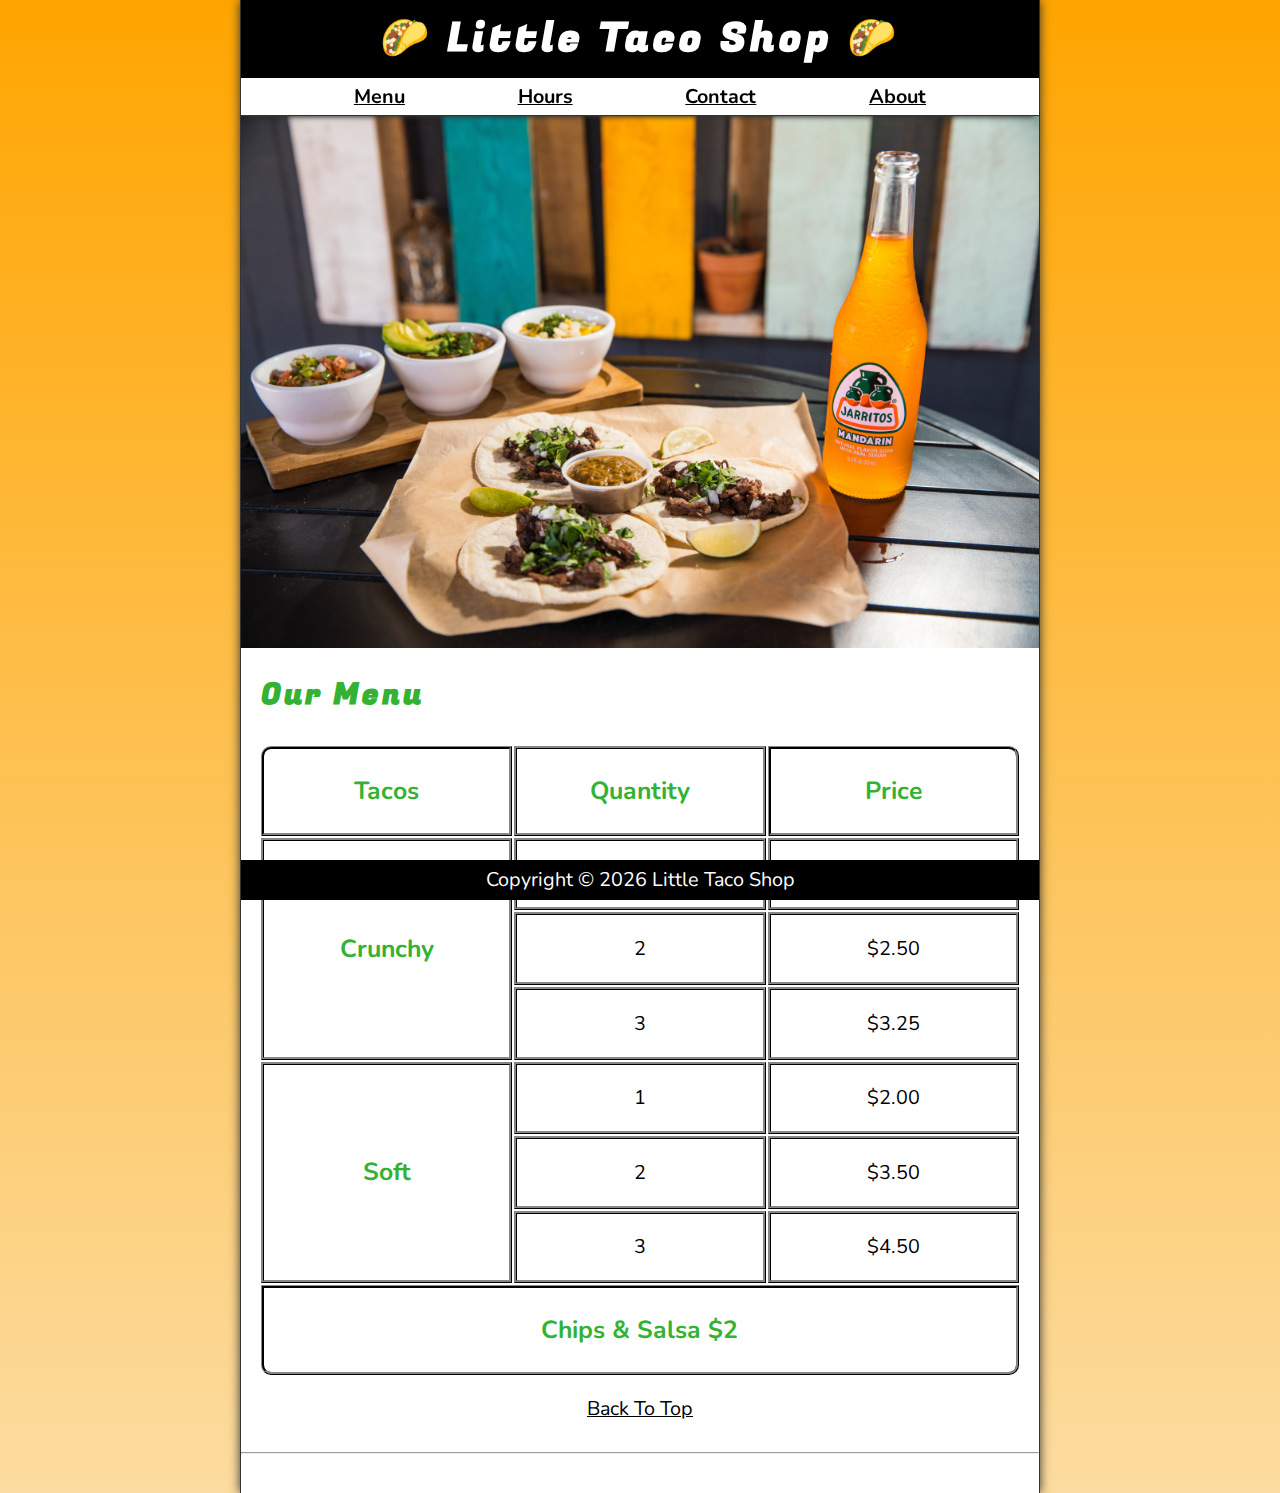
<file: index.html>
<!DOCTYPE html>
<html lang="en">

<head>
    <meta charset="UTF-8">
    <meta name="viewport" content="width=device-width, initial-scale=1.0">
    <meta name="author" content="Vaibhav Barman">
    <meta name="description" content="The official website for The Little Taco Shop">
    <title>The Little Taco Shop</title>
    <link rel="icon" href="favicon.ico" type="image/x-icon">
    <link rel="stylesheet" href="css/style.css">
    <script src="js/main.js" defer></script>
</head>

<body>
    <header class="header">
        <h1 class="header__h1">Little Taco Shop</h1>
        <nav class="header__nav">
            <ul class="header__ul">
                <li>
                    <a href="#menu">Menu</a>
                </li>
                <li>
                    <a href="hours.html">Hours</a>
                </li>
                <li>
                    <a href="contact.html">Contact</a>
                </li>
                <li>
                    <a href="about.html">About</a>
                </li>
            </ul>
        </nav>
    </header>

    <section class="hero">
        <h2 class="hero__h2">Beinvenidos!</h2>
        <figure>
            <img src="img/tacos_and_drink_1000x667.png" alt="Tacos and a Drink" title="We love tacos!" width="1000"
                height="667">
            <figcaption class="offscreen">
                Tacos and a Drink
            </figcaption>
        </figure>
    </section>

    <main class="main"> 
        <article id="menu" class="main__article menu">
            <h2 class="menu__h2">Our Menu</h2>
            <table class="menu__container">
                <caption class="offscreen">Our Tacos</caption>
                <thead>
                    <tr>
                        <th class="menu__header" scope="col">Tacos</th>
                        <th class="menu__header" scope="col" scope="col">Quantity</th>
                        <th class="menu__header" scope="col" scope="col">Price</th>
                    </tr>
                </thead>
                <tbody>
                    <tr>
                        <th class="menu__item menu__cr" scope="row" rowspan="3">
                            Crunchy
                        </th>
                        <td class="menu__item">1</td>
                        <td class="menu__item">$1.50</td>
                    </tr>
                    <tr>
                        <td class="menu__item">2</td>
                        <td class="menu__item">$2.50</td>
                    </tr>
                    <tr>
                        <td class="menu__item">3</td>
                        <td class="menu__item">$3.25</td>
                    </tr>
                    <tr>
                        <th class="menu__item menu__sf" scope="row" rowspan="3">
                            Soft
                        </th>
                        <td class="menu__item">1</td>
                        <td class="menu__item">$2.00</td>
                    </tr>
                    <tr>
                        <td class="menu__item">2</td>
                        <td class="menu__item">$3.50</td>
                    </tr>
                    <tr>
                        <td class="menu__item">3</td>
                        <td class="menu__item">$4.50</td>
                    </tr>
                </tbody>
                <tfoot>
                    <tr>
                        <td class="menu__cs menu__item" colspan="3">
                            Chips &amp; Salsa $2
                        </td>
                    </tr>
                </tfoot>
            </table>
            <p class="center">
                <a href="#">Back To Top</a>
            </p>
        </article>
    </main>
    <hr>
    <footer class="footer">
        <p>
            <span class="nowrap">Copyright &copy; <time id="year"></time></span>
            <span class="nowrap">Little Taco Shop</span>
        </p>
    </footer>
</body>

</html>
</file>
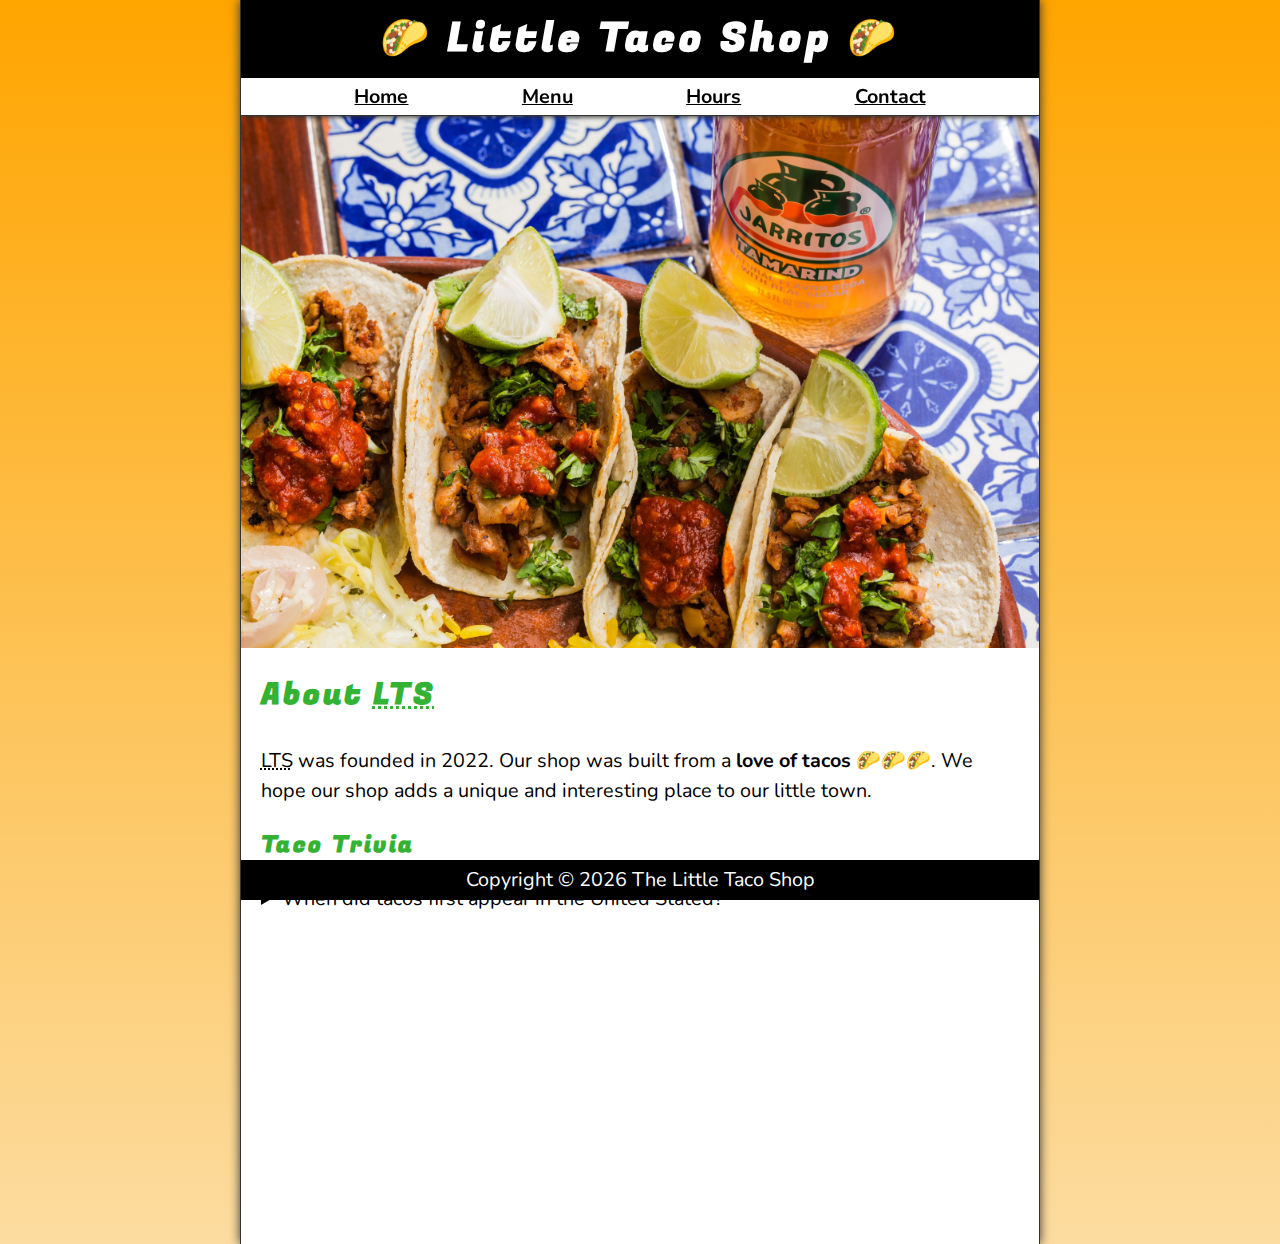
<file: about.html>
<!DOCTYPE html>
<html lang="en">

<head>
    <meta charset="UTF-8">
    <meta name="viewport" content="width=device-width, initial-scale=1.0">
    <meta name="author" content="Vaibhav Barman">
    <meta name="description" content="About The Little Taco Shop">
    <title>About LTS</title>
    <link rel="icon" href="favicon.ico" type="image/x-icon">
    <link rel="stylesheet" href="css/style.css">
    <script src="js/main.js" defer></script>
</head>

<body>
    <header class="header">
        <h1 class="header__h1">Little Taco Shop</h1>
        <nav class="header__nav">
            <ul class="header__ul">
                <li>
                    <a href="/">Home</a>
                </li>
                <li>
                    <a href="/#menu">Menu</a>
                </li>
                <li>
                    <a href="hours.html">Hours</a>
                </li>
                <li>
                    <a href="contact.html">Contact</a>
                </li>
            </ul>
        </nav>
    </header>

    <section class="hero">
        <figure>
            <img src="img/tacos_delicioso_1000x667.png" alt="Tacos Delicioso" title="Tacos Delicioso" width="1000"
                height="667">
            <figcaption class="offscreen">
                Try these Delicious Tacos
            </figcaption>
        </figure>
    </section>

    <main class="main">
        <article id="about" class="main__article about">
            <h2>About <abbr title="The Little Taco Shop">LTS</abbr></h2>
            <p>
                <abbr title="The Little Taco Shop">LTS</abbr> was founded in <time datetime="2022">2022</time>. Our shop
                was built from a <strong>love of tacos</strong> 🌮🌮🌮. We hope our shop adds a unique and interesting
                place to our little town.
            </p>
            <aside class="about__trivia">
                <h3>Taco Trivia</h3>
                <details>
                    <summary>When did tacos first appear in the United Stated?</summary>
                    <p class="about__trivia-answer">
                        Jeffrey M. Pilcher, taco historian and professor of history at the University of Minnesota, says
                        the earliest mention of tacos in the United States are in a newspaper from <time
                            datetime="1905">1905</time>. (Source: <cite><a
                                href="https://www.smithsonianmag.com/arts-culture/where-did-the-taco-come-from-81228162/"
                                target="_blank">Smithsonian Magazine</a></cite>)
                    </p>
                </details>
            </aside>
        </article>
    </main>

    <footer class="footer">
        <p>
            <span class="nowrap">Copyright &copy; <time id="year"></time></span>
            <span class="nowrap">The Little Taco Shop</span>
        </p>
    </footer>
</body>

</html>
</file>
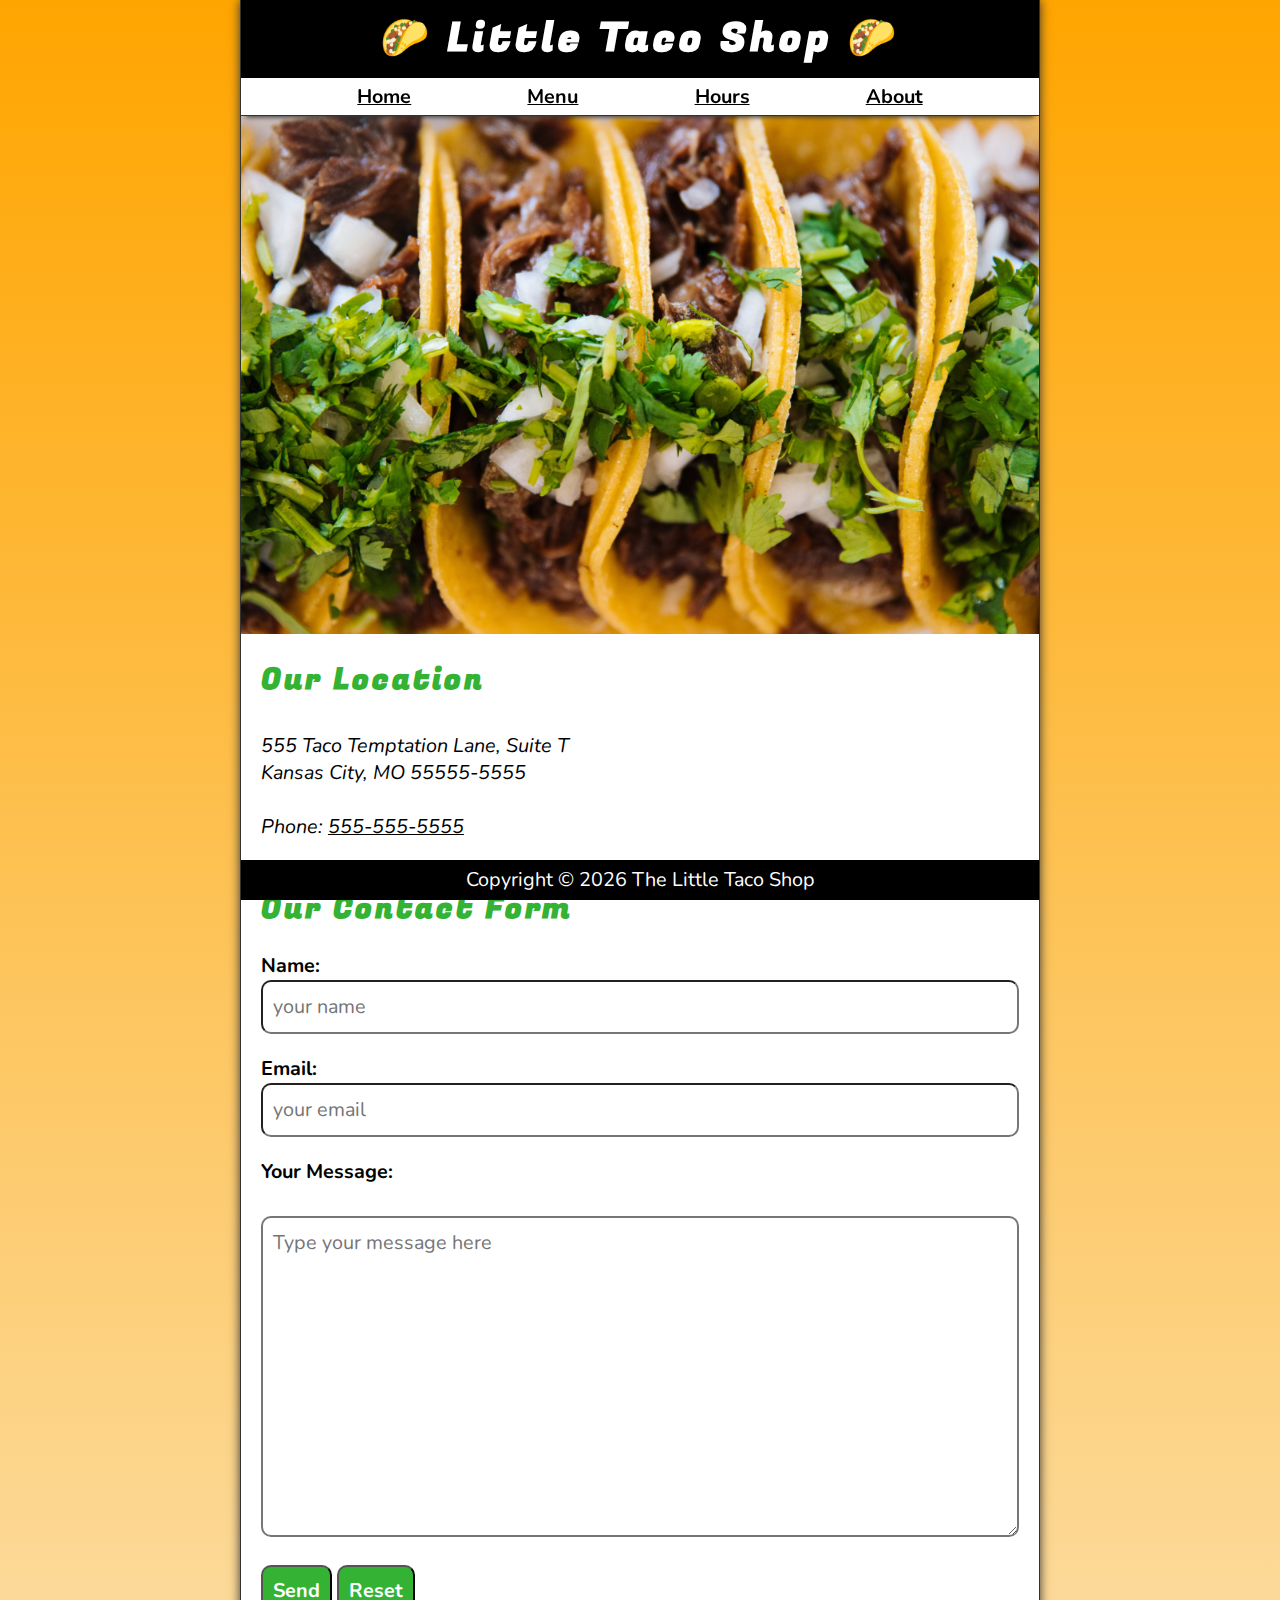
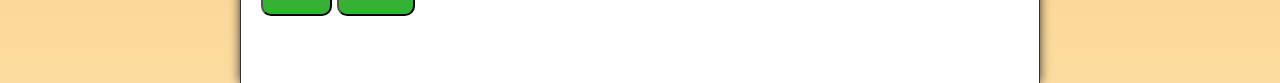
<file: contact.html>
<!DOCTYPE html>
<html lang="en">

<head>
    <meta charset="UTF-8">
    <meta name="viewport" content="width=device-width, initial-scale=1.0">
    <meta name="author" content="Vaibhav Barman">
    <meta name="description" content="Contact information for The Little Taco Shop">
    <title>Contact Us - LTS</title>
    <link rel="icon" href="favicon.ico" type="image/x-icon">
    <link rel="stylesheet" href="css/style.css">
    <script src="js/main.js" defer></script>
</head>

<body>
    <header class="header">
        <h1 class="header__h1">Little Taco Shop</h1>
        <nav class="header__nav">
            <ul class="header__ul">
                <li>
                    <a href="/">Home</a>
                </li>
                <li>
                    <a href="/#menu">Menu</a>
                </li>
                <li>
                    <a href="hours.html">Hours</a>
                </li>
                <li>
                    <a href="about.html">About</a>
                </li>
            </ul>
        </nav>
    </header>
    <section class="hero">
        <figure>
            <img src="img/tacos_close_up_1000x649.png" alt="Little Taco Shop Tacos" title="Tacos ready to eat!"
                width="1000" height="649">
            <figcaption class="offscreen">
                Little Taco Shop Tacos
            </figcaption>
        </figure>
    </section>

    <main class="main">
        <article class="main__article">
            <h2>Our Location</h2>
            <address>
                555 Taco Temptation Lane, Suite T<br>
                Kansas City, MO 55555-5555
                <br><br>
                Phone: <a href="tel:+5555555555">555-555-5555</a>
            </address>
        </article>
        <hr>
        <article class="main__article contact">
            <h2 class="contact__h2">Our Contact Form</h2>
            <form action="https://httpbin.org/get" method="get" class="contact__form">
                <fieldset class="contact__fieldset">
                    <legend class="offscreen">Send Us A Message</legend>
                    <p class="contact__p">
                        <label class="contact__label" for="name">Name:</label>
                        <input class="contact__input" type="text" name="name" id="name" placeholder="your name" required>
                    </p> 
                    <p class="contact__p">
                        <label class="contact__label" for="email">Email:</label>
                        <input class="contact__input" type="email" name="email" id="email" placeholder="your email" required>
                    </p>
                    <p class="contact__p">
                        <label class="contact__label" for="message">Your Message:</label>
                        <br>
                        <textarea class="contact__textarea" name="message" id="message" cols="30" rows="10"
                            placeholder="Type your message here"></textarea>
                    </p>
                </fieldset>
                <button class="contact__button" type="submit">Send</button>
                <button class="contact__button" type="reset">Reset</button>
            </form>
        </article>
    </main>

    <footer class="footer">
        <p>
            <span class="nowrap">Copyright &copy; <time id="year"></time></span>
            <span class="nowrap">The Little Taco Shop</span>
        </p>
    </footer>
</body>

</html>
</file>
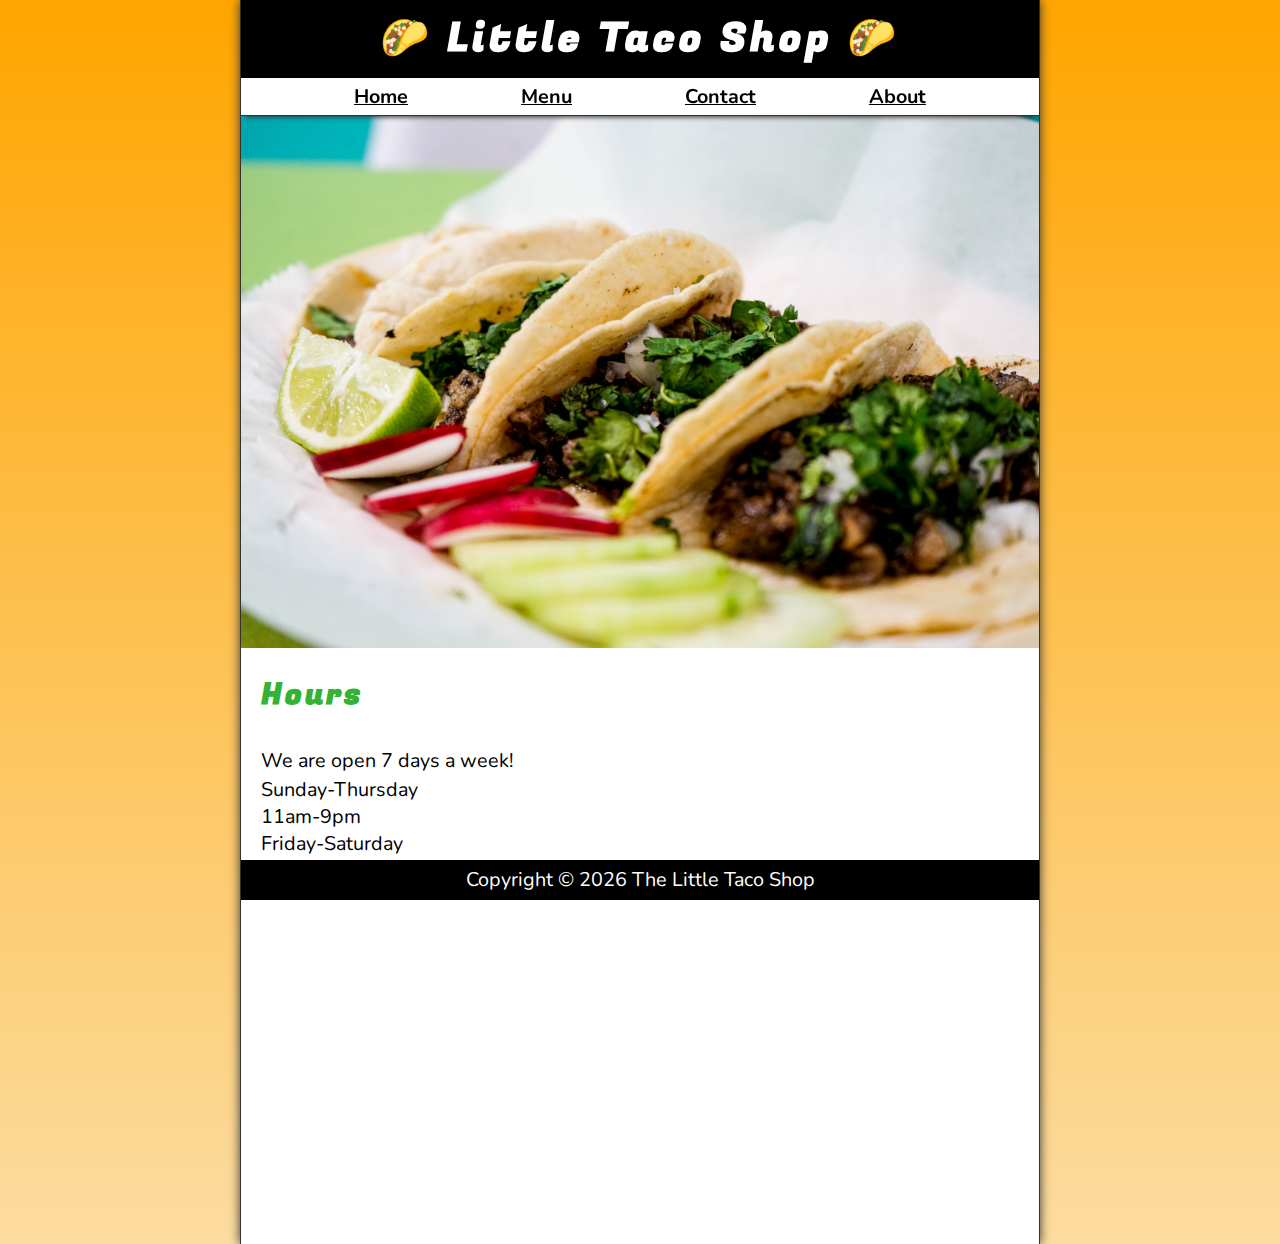
<file: hours.html>
<!DOCTYPE html>
<html lang="en">

<head>
    <meta charset="UTF-8">
    <meta name="viewport" content="width=device-width, initial-scale=1.0">
    <meta name="author" content="Vaibhav Barman">
    <meta name="description" content="Store Hours for The Little Taco Shop">
    <title>LTS Hours</title>
    <link rel="icon" href="favicon.ico" type="image/x-icon">
    <link rel="stylesheet" href="css/style.css">
    <script src="js/main.js" defer></script>
</head>

<body>
    <header class="header">
        <h1 class="header__h1">Little Taco Shop</h1>
        <nav class="header__nav">
            <ul class="header__ul">
                <li>
                    <a href="/">Home</a>
                </li>
                <li>
                    <a href="/#menu">Menu</a>
                </li>
                <li>
                    <a href="contact.html">Contact</a>
                </li>
                <li>
                    <a href="about.html">About</a>
                </li>
            </ul>
        </nav>

    </header>
    <section class="hero">
        <figure>
            <img src="img/tacos_tray_1000x667.png" alt="A Tray of Tasty Tacos" title="We love trays of tacos!"
                width="1000" height="667">
            <figcaption class="offscreen">
                A Tray of Tasty Tacos
            </figcaption>
        </figure>
    </section>

    <main class="main">
        <article class="main__article">
            <h2>Hours</h2>
            <p>
                We are open 7 days a week!
            </p>
            <dl>
                <dt>Sunday-Thursday</dt>
                <dd>11am-9pm</dd>
                <dt>Friday-Saturday</dt>
                <dd>11am-11pm</dd>
            </dl>
        </article>
    </main>

    <footer class="footer">
        <p>
            <span class="nowrap">Copyright &copy; <time id="year"></time></span>
            <span class="nowrap">The Little Taco Shop</span>
        </p>
    </footer>
</body>

</html>
</file>
<file: css/style.css>
@import url('https://fonts.googleapis.com/css2?family=Fugaz+One&family=Nunito&display=swap');

/* || RESET */
*,
*::after,
*::before {
    margin: 0;
    padding: 0;
    box-sizing: border-box;
}

img {
    display: block;
    max-width: 100%;
    height: auto;
}

input,
button,
textarea {
    font: inherit;
}

/* || VARIABLES */

:root {
    /* FONTS */
    --FF: "Nunito", sans-serif;
    --FF-HEADINGS: "Fugaz One", cursive;
    --FS: clamp(1rem, 2.2vh, 1.5rem);

    /* COLORS */
    --BGCOLOR-FADE: rgb(252, 220, 160);
    --BGCOLOR: orange;
    --BGIMAGE: linear-gradient(to bottom, var(--BGCOLOR), var(--BGCOLOR-FADE));
    --BODY-BGCOLOR: #fff;
    --BORDER-COLOR: #333;
    --BUTTON-COLOR: #fff;
    --FONT-COLOR: #000;
    --HEADER-BGCOLOR: #000;
    --HEADER-COLOR: #FFF;
    --HERO-BGCOLOR: rgba(51, 178, 51, 0.75);
    --HERO-COLOR: #fff;
    --HIGHLIGHT-COLOR: rgb(51, 178, 51);
    --LINK-ACTIVE: orange;
    --LINK-COLOR: #000;
    --LINK-HOVER: hsla(0, 0%, 0%, 0.6);
    --NAV-BGCOLOR: #FFF;

    /* BORDERS */
    --BORDERS: 1px solid var(--BORDER-COLOR);
    --BORDER-RADIUS: 10px;

    /* STANDARD PADDING */
    --PADDING-TB: 0.25em;
    --PADDING-SIDE: 2.5%;

    /* STANDARD MARGIN */
    --MARGIN: clamp(1em, 2.5vh, 1.5em) 0;

}

@media (prefers-color-scheme: dark) {
    :root {
        --BGCOLOR-FADE: gray;
        --BGCOLOR: #000;
        --BODY-BGCOLOR: #333;
        --BORDER-COLOR: whitesmoke;
        --BUTTON-COLOR: #333;
        --FONT-COLOR: whitesmoke; 
        --HEADER-COLOR: whitesmoke;
        --HERO-COLOR: #333;
        --HIGHLIGHT-COLOR: whitesmoke;
        --LINK-ACTIVE: rgb(252, 200, 103);
        --LINK-COLOR: whitesmoke;
        --LINK-HOVER: orange;
        --NAV-BGCOLOR: rgb(20, 20, 20);
    }
}

/* || UTILITY CLASSES */
.offscreen {
    position: absolute;
    left: -10000px;
}

.nowrap {
    white-space: nowrap;
}

.center {
    text-align: center;
}

/* || GENERAL STYLES */

html {
    scroll-behavior: smooth;
    font-size: var(--FS);
    font-family: var(--FF);
    background-color: var(--BGCOLOR);
    background-image: var(--BGIMAGE);
}

body {
    background-color: var(--BODY-BGCOLOR);
    color: var(--FONT-COLOR);
    min-height: 100vh;
    max-width: 800px;
    margin: 0 auto;
    border-left: var(--BORDERS);
    border-right: var(--BORDERS);
    box-shadow: 0 0 10px var(--BORDER-COLOR);
}

h1,
h2,
h3 {
    font-family: var(--FF-HEADINGS);
    letter-spacing: 0.1em;
}

h2,
h3 {
    margin-bottom: 1em;
    color: var(--HIGHLIGHT-COLOR);
}

p {
    line-height: 1.5;
}

a:any-link {
    color: var(--LINK-COLOR);
}

a:hover,
a:focus-visible {
    color: var(--LINK-HOVER);
}

a:active {
    color: var(--LINK-ACTIVE);
}

/* || HEADERS */

.header {
    position: sticky;
    top: 0;
    z-index: 1;
}

.header__h1 {
    text-align: center;
    background-color: var(--HEADER-BGCOLOR);
    color: var(--HEADER-COLOR);
    padding: var(--PADDING-TB) var(--PADDING-SIDE);
}

.header__nav {
    background-color: var(--NAV-BGCOLOR);
    border-bottom: var(--BORDERS);
    font-weight: bold;
    box-shadow: 0 6px 5px -5px var(--BORDER-COLOR);
}

.header__ul {
    padding: var(--PADDING-TB) var(--PADDING-SIDE);
    list-style-type: none;
    display: flex;
    justify-content: space-evenly;
    gap: 1rem;
}

/* || HERO */

.hero {
    position: relative;
}

.hero__h2 {
    background-color: var(--HERO-BGCOLOR);
    color: var(--HERO-COLOR);
    padding: 0.25em 0.5em;
    letter-spacing: 0.1em;
    text-shadow: 2px 2px 5px var(--BORDER-COLOR);
    position: absolute;
    top: -100px;
    left: 20px;
    animation: showWelcome 0.5s ease-in-out 1s forwards;
}

@keyframes showWelcome {
    0% {
        top: -20px;
        transform: skew(0deg, -5deg) scaleY(0);
    }

    80% {
        top: 30px;
        transform: skew(10deg, -5deg) scaleY(1.2);
    }

    100% {
        top: 20px;
        transform: skew(-10deg, -5deg) scaleY(1);
    }
}

/* || FOOTER */

.footer {
    position: sticky;
    bottom: 0;
    background-color: var(--HEADER-BGCOLOR);
    color: var(--HEADER-COLOR);
    padding: var(--PADDING-TB) var(--PADDING-SIDE);
    text-align: center;
}

/* || MAIN */

.main {
    padding: var(--PADDING-TB) var(--PADDING-SIDE);
}

.main__article {
    scroll-margin-top: 6.5rem;
    margin: var(--MARGIN);
}

.main__article:first-child {
    margin-top: 1em;
}

.main__article:last-child {
    min-height: calc(100vh - 20rem);
}

/* || ABOUT */

.about__trivia {
    margin: var(--MARGIN);
}

.about__trivia-answer {
    margin-top: 1em;
}

/* || CONTACT */

.contact__h2 {
    margin: 0;
}

.contact__fieldset {
    border: none;
}

.contact__p {
    margin: 1em 0;
}

.contact__label {
    display: block;
    font-weight: bold;
}

.contact__input,
.contact__textarea {
    padding: 0.5em;
    border-radius: var(--BORDER-RADIUS);
    border-width: 2px;
    width: 100%;
}

.contact__button {
    padding: 0.5em;
    border-radius: var(--BORDER-RADIUS);
    background-color: var(--HIGHLIGHT-COLOR);
    color: var(--BUTTON-COLOR);
    font-weight: bold;
}

/* || MENU */

thead, tbody, tfoot, tr {
    display: contents;
}

.menu__container {
    display: grid;
    grid-template-columns: repeat(3, 1fr);
    grid-template-areas: 
    "hd1 hd2 hd3"
    "cr cr1 cr1p"
    "cr cr2 cr2p"
    "cr cr3 cr3p"
    "sf sf1 sf1p"
    "sf sf2 sf2p"
    "sf sf3 sf3p"
    "cs cs cs";
    gap: 0.1em;
    margin-bottom: 1em;
}

.menu__cr {
    grid-area: cr;
}

.menu__sf {
    grid-area: sf;
}

.menu__cs {
    grid-area: cs;
    /* color: var(--HIGHLIGHT-COLOR);
    font-weight: bold; */
}

.menu__cr,
.menu__sf,
.menu__cs,
.menu__header {
    color: var(--HIGHLIGHT-COLOR);
    font-weight: bold;
    height: 100%;
    display: grid;
    place-content: center;
}

.menu__header,
.menu__item {
    width: 100%;
    padding: 1em;
    border: medium ridge var(--BORDER-COLOR);
}

.menu__item {
    display: grid;
    place-content: center;
}

thead th:first-child {
    border-top-left-radius: var(--BORDER-RADIUS);
}

thead th:last-child {
    border-top-right-radius: var(--BORDER-RADIUS);
}

tfoot td {
    border-bottom-left-radius: var(--BORDER-RADIUS);
    border-bottom-right-radius: var(--BORDER-RADIUS);
}

@media screen and (min-width: 576px) {
    .header__h1::before {
        content:'🌮 ' ;
    }

    .header__h1::after {
        content:' 🌮' ;
    }

    .menu__header,
    .menu__cr,
    .menu__sf,
    .menu__cs {
        font-size: 125%;
    }
}
</file>
